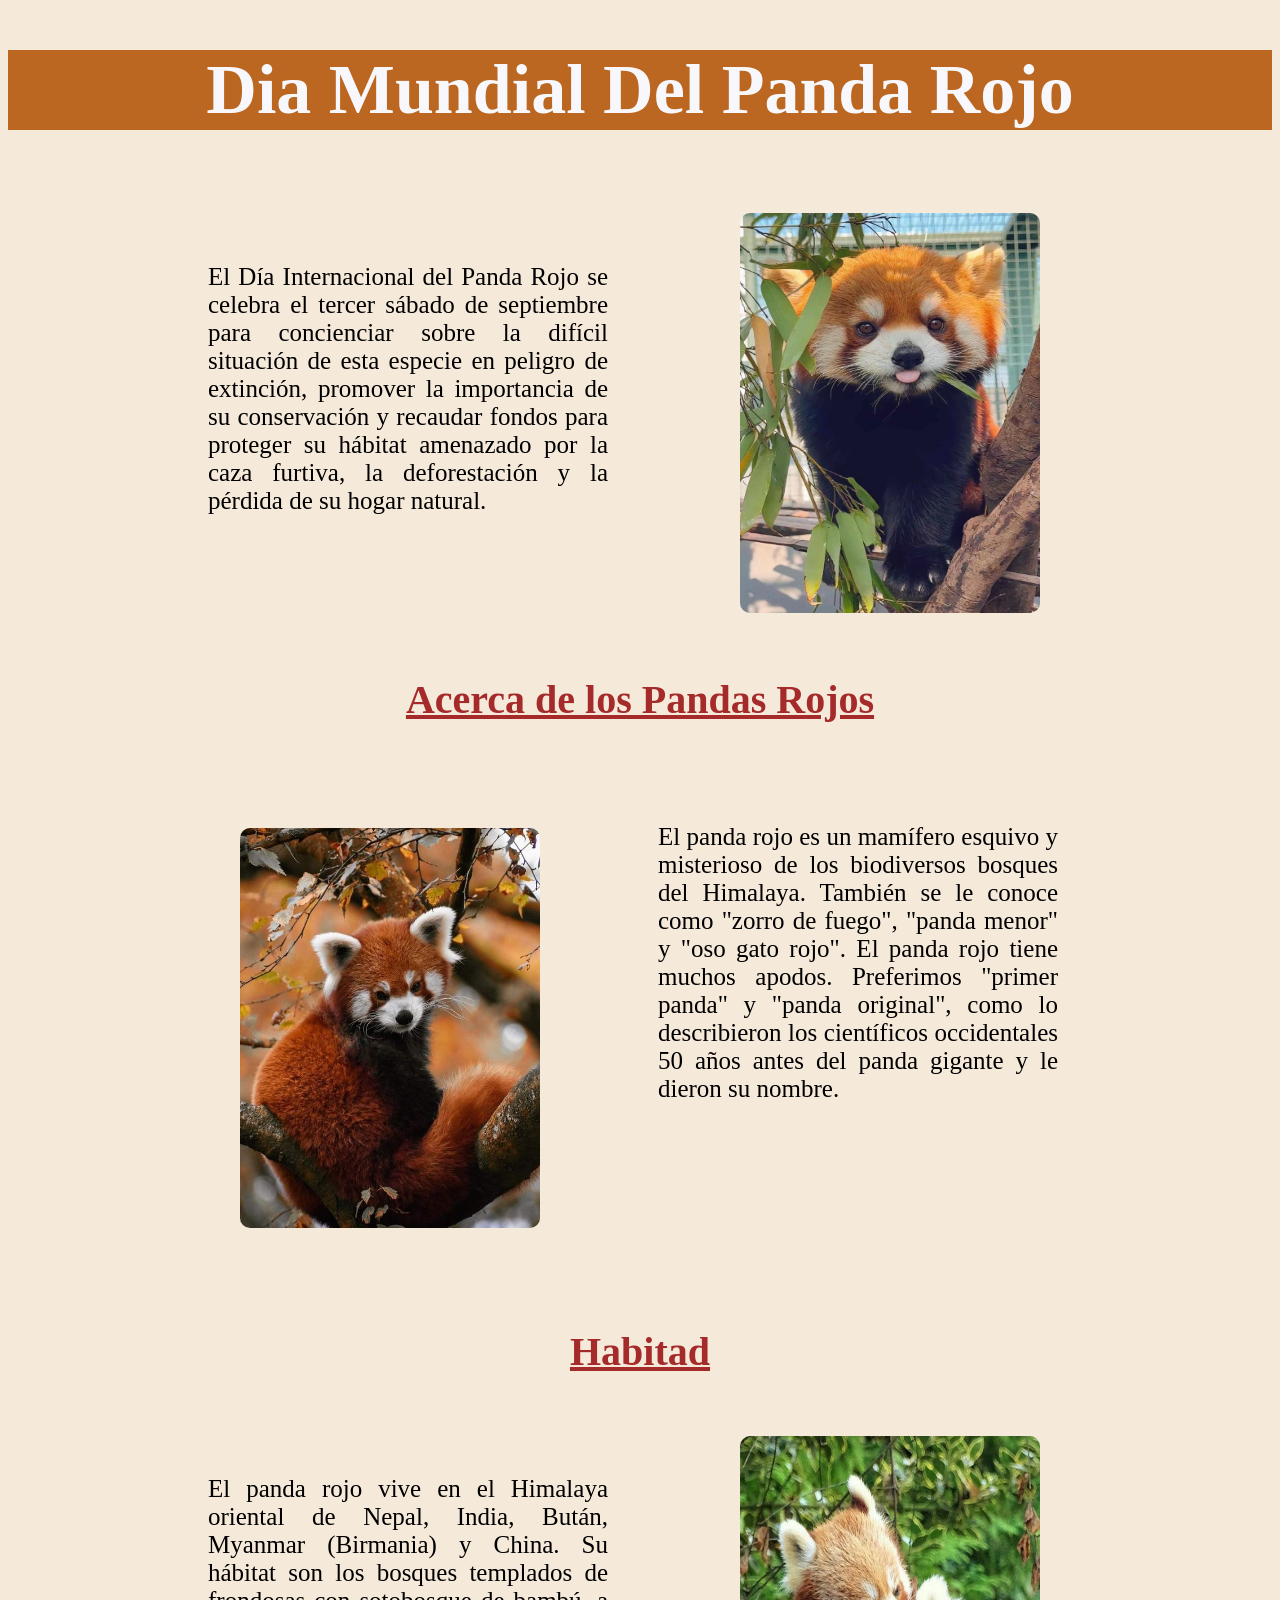
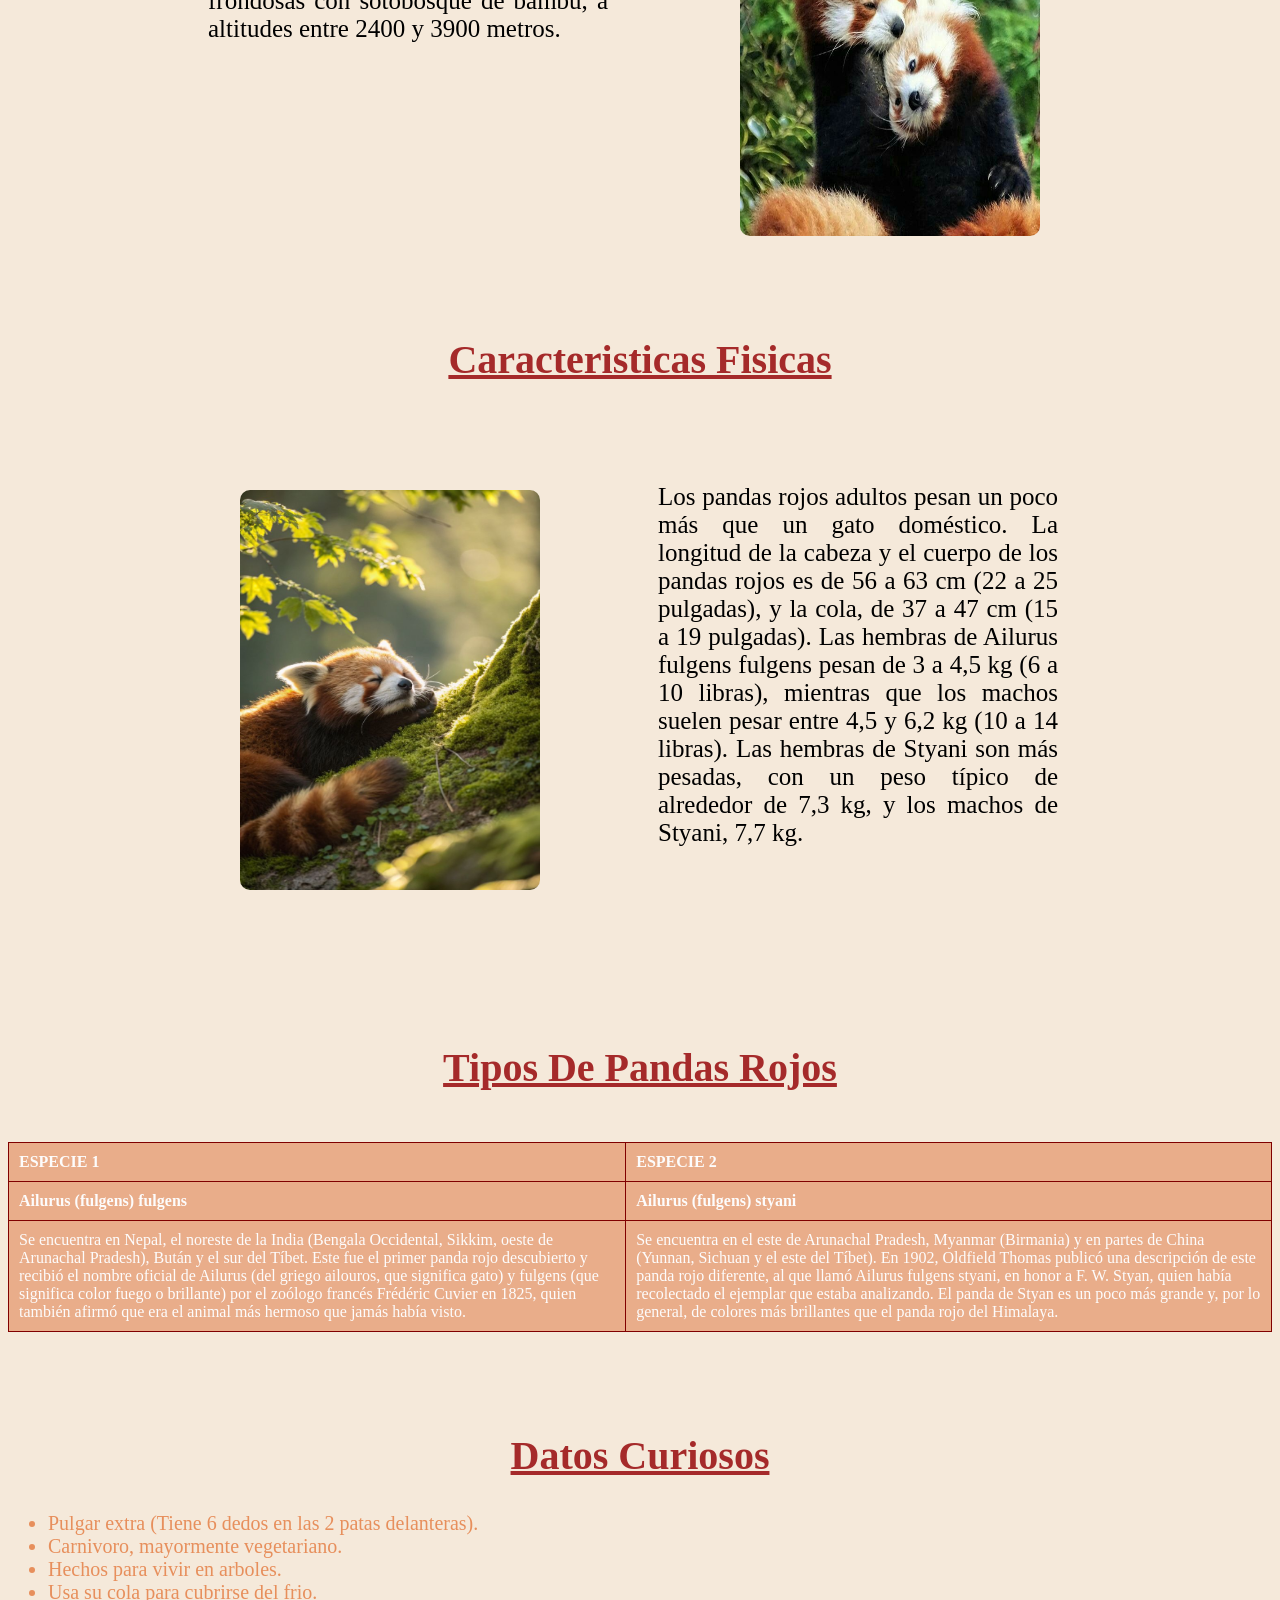
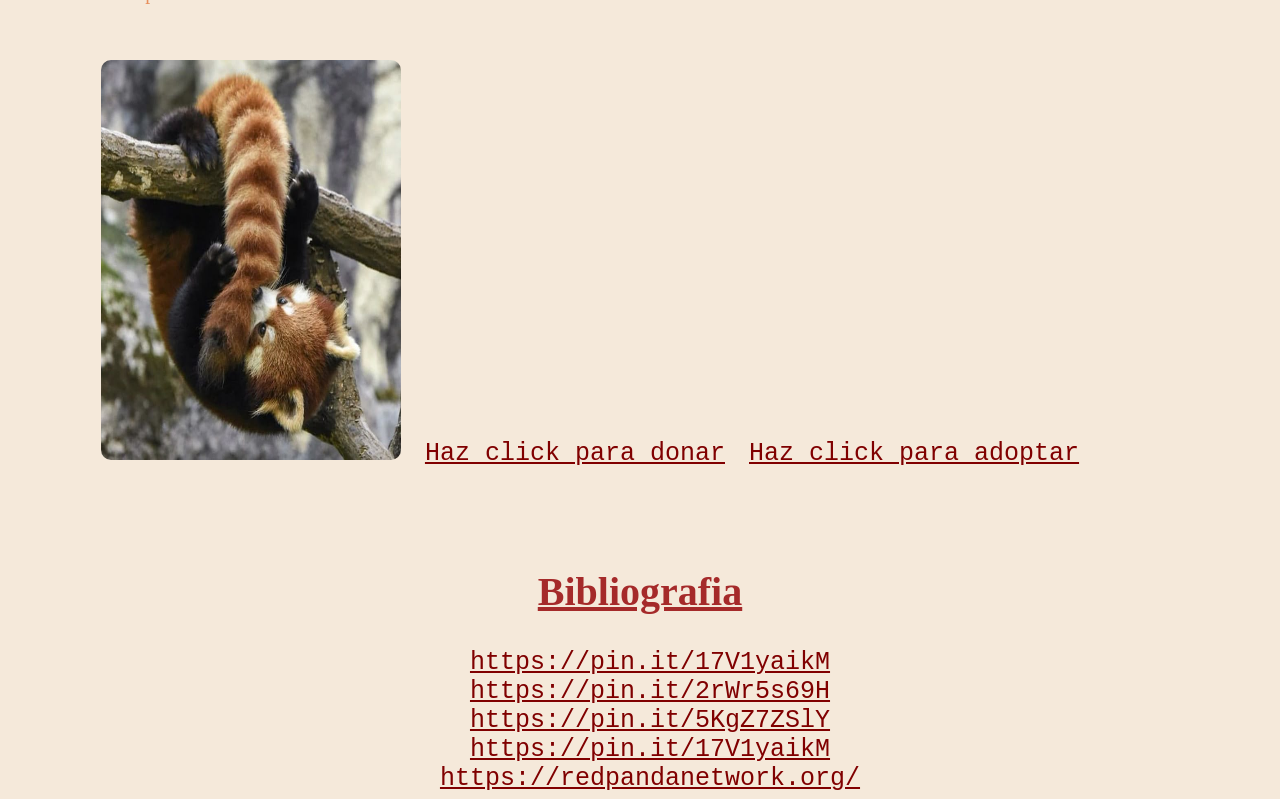
<file: index.html>
<html lang="en">

<head>
    <meta charset="UTF-8">
    <meta name="viewport" content="width=device-width, initial-scale=1.0">
    <title>RED PANDA</title>
    <link rel="stylesheet" href="css/style.css">
</head>

<body>
    <!--
   -ELIZABETH ENCISO VELAZQUEZ
   -ANDREA GALVAN GALLEGOS 
   -JOSE ISABEL GONZALEZ MACIAS
    -->
    <h1>Dia Mundial Del Panda Rojo</h1><!--titulo--->

    <!--Introduccion--->
    <br><br>
    <img id="img12" src="assets/12.jpeg" alt="panda rojo sacando lengua"> <!--img introduccion-->
    <p id="p1">El Día Internacional del Panda Rojo se celebra el tercer sábado de
        septiembre para concienciar sobre la difícil situación de esta especie en
        peligro de extinción, promover la importancia de su conservación y
        recaudar fondos para proteger su hábitat amenazado por la caza furtiva,
        la deforestación y la pérdida de su hogar natural.</p>
    <br>
    <br>

    <!---texto 1 otros nombres usuales-->
    <h2>Acerca de los Pandas Rojos</h2><!--subtitulo 1-->
    <p id="p2">El panda rojo es un mamífero esquivo y misterioso de los biodiversos bosques del Himalaya. También se le
        conoce como "zorro de fuego", "panda menor" y "oso gato rojo". El panda rojo tiene muchos apodos.
        Preferimos "primer panda" y "panda original", como lo describieron los científicos occidentales 50 años antes
        del panda gigante y le dieron su nombre.
    </p>
    <img id="img1" src="assets/pan1.jpeg" alt="panda en rama"><!--img de texto 1-->
    <br>

    <!---texto 2  habitad-->
    <h2>Habitad</h2><!--subtitulo 2-->
    <p id="p3">El panda rojo vive en el Himalaya oriental de Nepal, India, Bután,
        Myanmar (Birmania) y China. Su hábitat son los bosques
        templados de frondosas con sotobosque de bambú, a altitudes
        entre 2400 y 3900 metros.</p>
    <br>
    <img id="img11" src="assets/11.jpeg" alt="panda11avo"> <!--img de texto 2-->
    <br>

    <!--texto 3 longitud y caracteristicas-->
    <h2>Caracteristicas Fisicas</h2><!--subtitulo 3-->
    <p id="p4">Los pandas rojos adultos pesan un poco más que un gato
        doméstico. La longitud de la cabeza y el cuerpo de los pandas
        rojos es de 56 a 63 cm (22 a 25 pulgadas), y la cola, de 37 a 47 cm
        (15 a 19 pulgadas). Las hembras de Ailurus fulgens fulgens pesan
        de 3 a 4,5 kg (6 a 10 libras), mientras que los machos suelen pesar
        entre 4,5 y 6,2 kg (10 a 14 libras). Las hembras de Styani son más
        pesadas, con un peso típico de alrededor de 7,3 kg, y los machos
        de Styani, 7,7 kg.</p>
    <br>
    <img id="img10" src="assets/7.jpeg" alt="elDiez"> <!---img de texto 3-->
    <br>
    <br><br>
    <br>

    <!---tabla-->
    <h2>Tipos De Pandas Rojos</h2>
    <br>
    <table>
        <tr>
            <th>ESPECIE 1</th>
            <th>ESPECIE 2</th>
        </tr>
        <tr>
            <th>Ailurus (fulgens) fulgens</th>
            <th>Ailurus (fulgens) styani</th>
        </tr>

        <tr>
            <td>Se encuentra en Nepal, el noreste de la India (Bengala
                Occidental, Sikkim, oeste de Arunachal Pradesh), Bután y el sur
                del Tíbet. Este fue el primer panda rojo descubierto y recibió el
                nombre oficial de Ailurus (del griego ailouros, que significa gato)
                y fulgens (que significa color fuego o brillante) por el zoólogo
                francés Frédéric Cuvier en 1825, quien también afirmó que era el
                animal más hermoso que jamás había visto.</td>
            <td>Se encuentra en el este de Arunachal Pradesh, Myanmar
                (Birmania) y en partes de China (Yunnan, Sichuan y el este del
                Tíbet). En 1902, Oldfield Thomas publicó una descripción de este
                panda rojo diferente, al que llamó Ailurus fulgens styani, en
                honor a F. W. Styan, quien había recolectado el ejemplar que
                estaba analizando. El panda de Styan es un poco más grande y,
                por lo general, de colores más brillantes que el panda rojo del
                Himalaya.</td>
        </tr>
    </table>
    <!--- termina tabla-->

    <h2>Datos Curiosos</h2>
    <!---inicia lista-->
    <ul>
        <li>Pulgar extra (Tiene 6 dedos en las 2 patas delanteras).</li>
        <li>Carnivoro, mayormente vegetariano.</li>
        <li>Hechos para vivir en arboles.</li>
        <li>Usa su cola para cubrirse del frio.</li>
    </ul>
    <!---termina lista-->
    <br>
    <br>

    <img id="img4" src="assets/4.jpeg" alt="pandita"><!---img de URL-->
    <!---URLS-->
    <a href="https://redpandanetwork.org/donate">Haz click para donar</a>
    <a href="https://redpandanetwork.org/adopt">Haz click para adoptar</a>
    <!-- Fin -->

    <!--BIBLIOGRAFIA-->
    <h2>Bibliografia</h2>
    <a href="https://pin.it/17V1yaikM">https://pin.it/17V1yaikM</a>
    <br>
    <a href="https://pin.it/2rWr5s69H">https://pin.it/2rWr5s69H</a>
    <br>
    <a href="https://pin.it/5KgZ7ZSlY">https://pin.it/5KgZ7ZSlY</a>
    <br>
    <a href="https://pin.it/17V1yaikM">https://pin.it/17V1yaikM</a>
    <br>
    <a href="https://redpandanetwork.org/">https://redpandanetwork.org/</a>





</body>

</html>
</file>
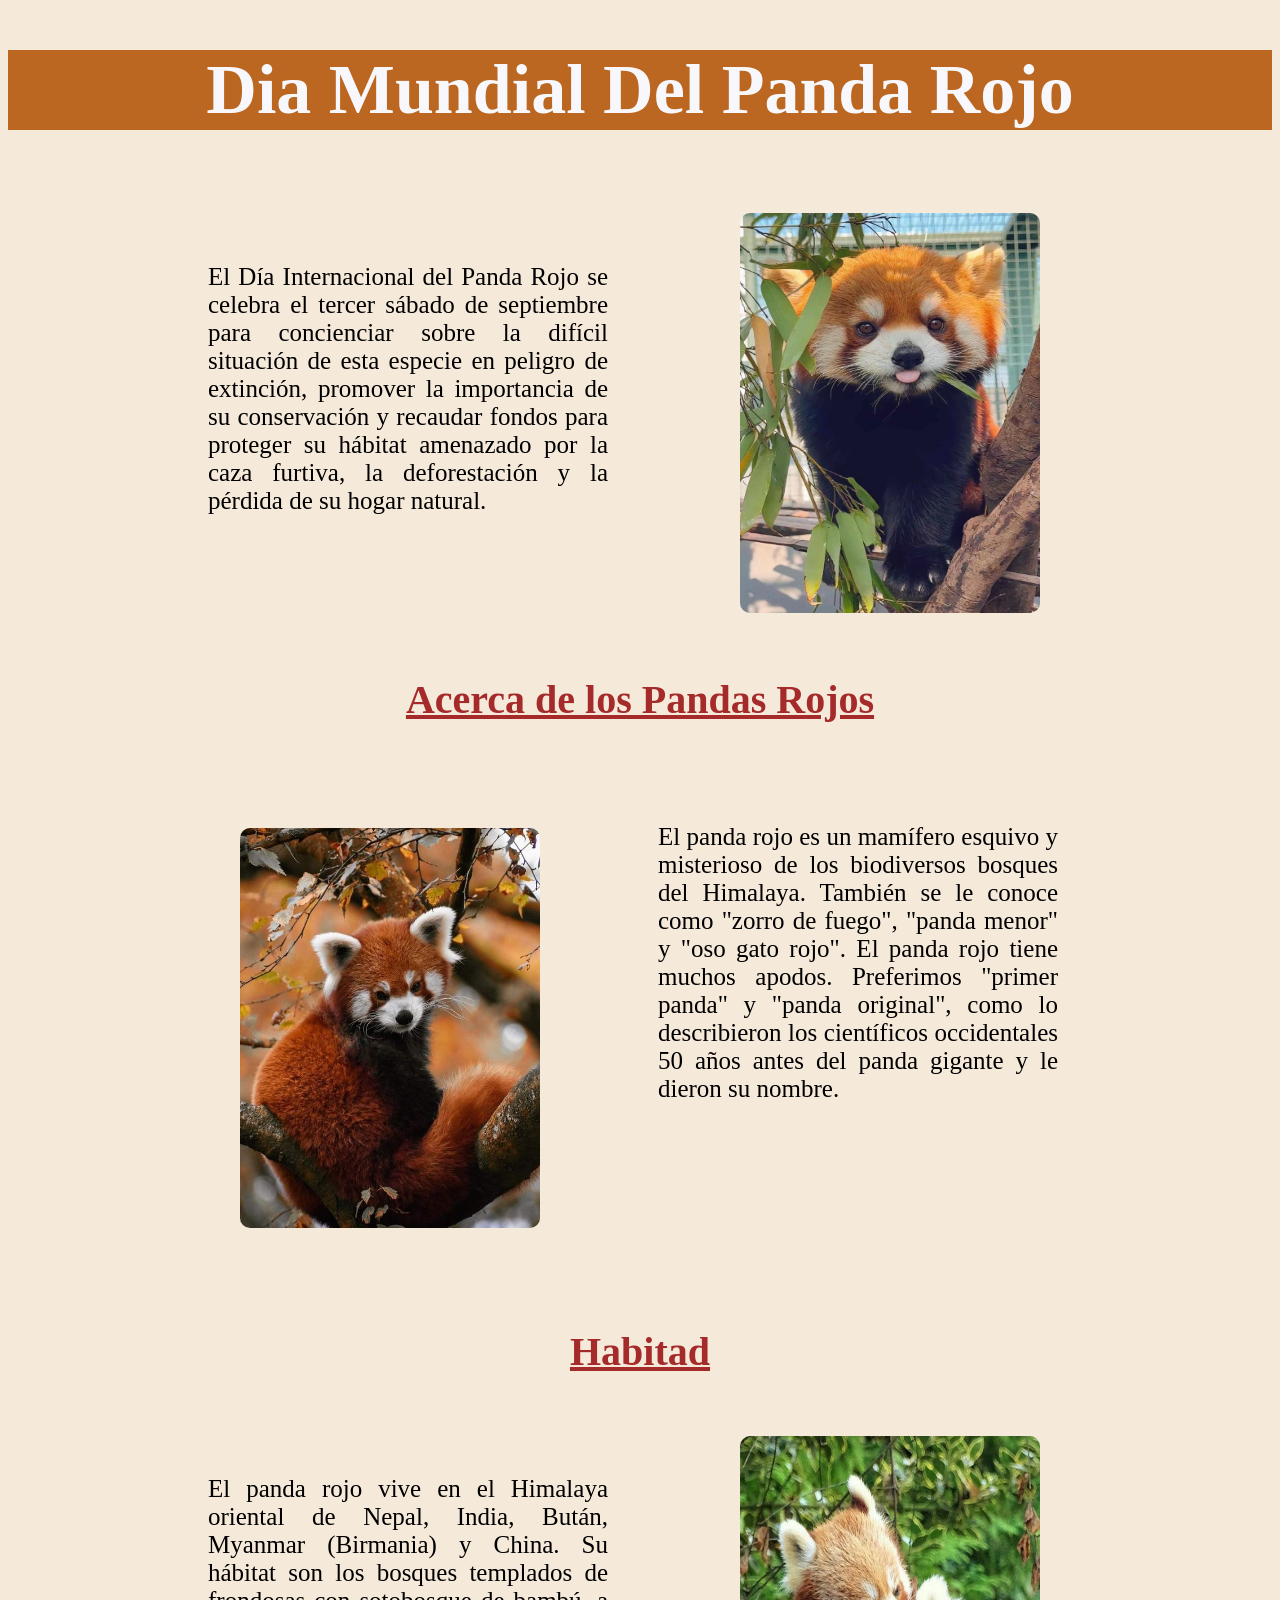
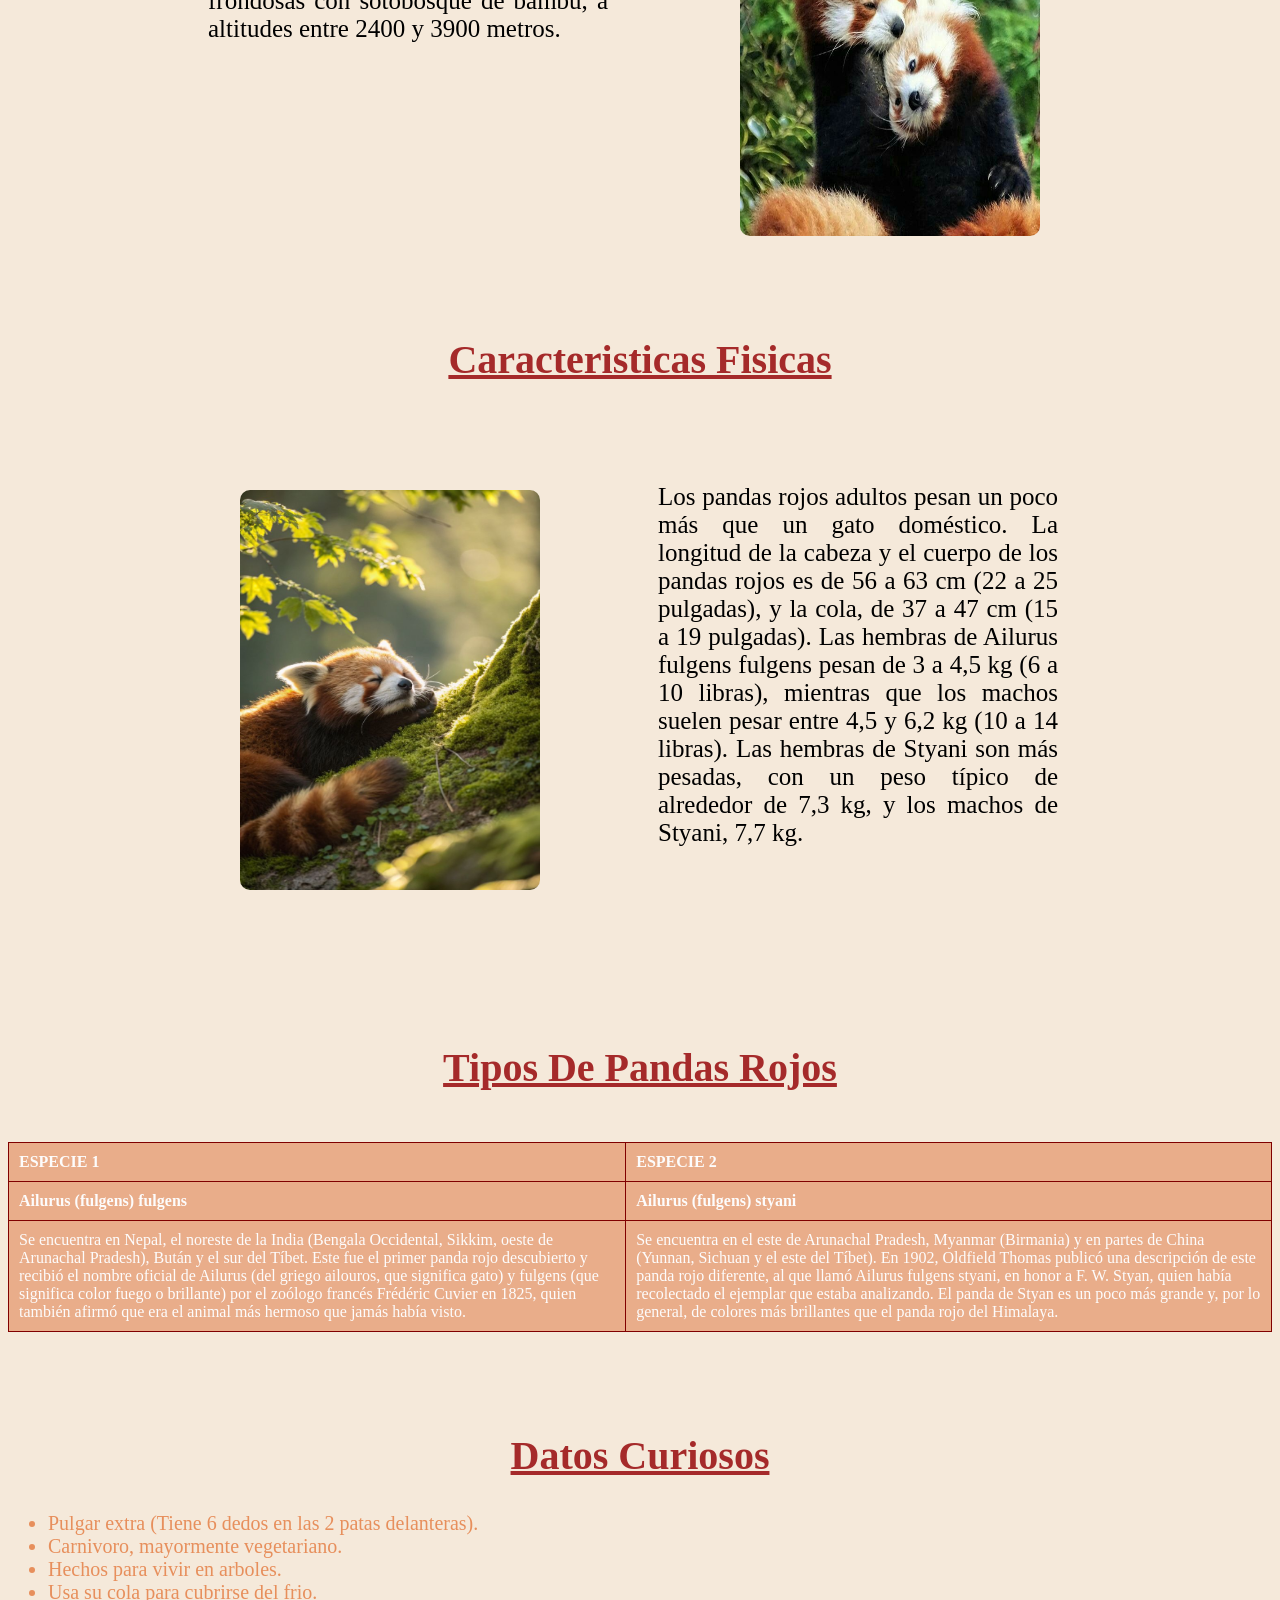
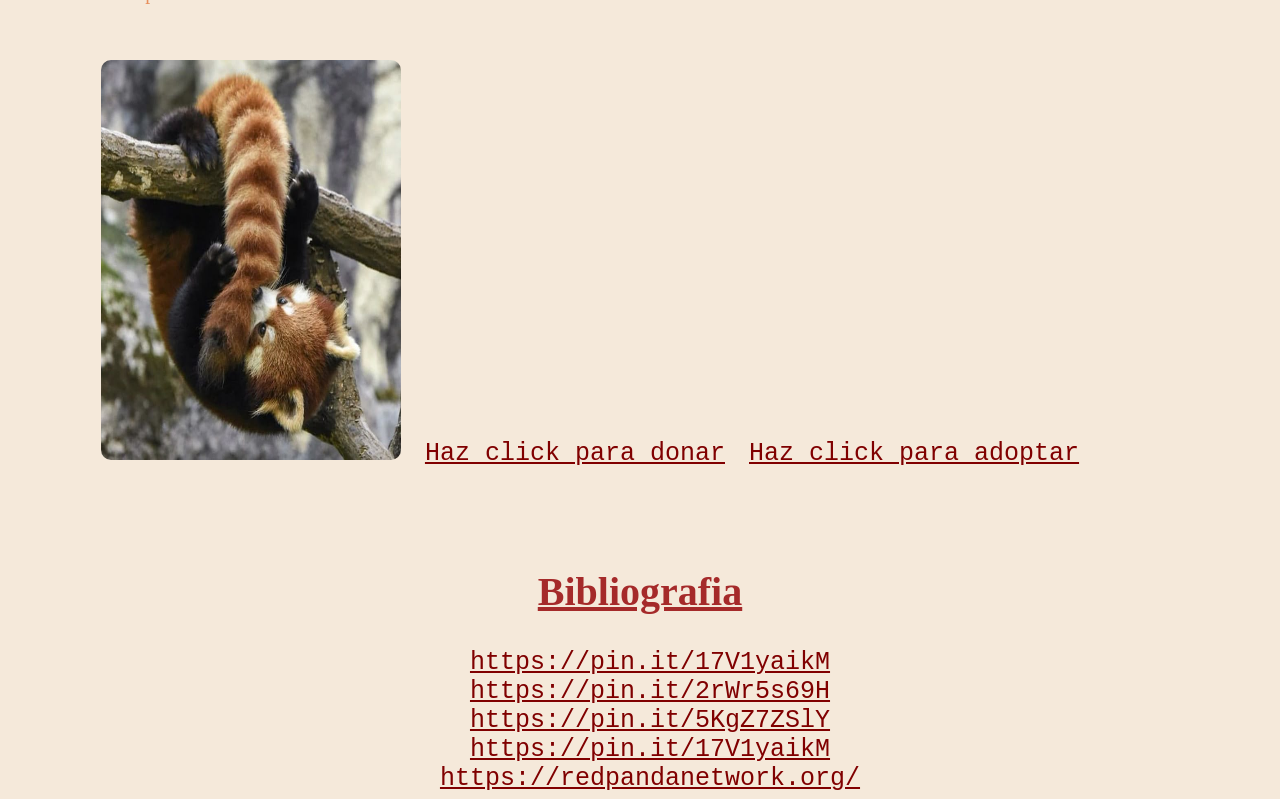
<file: webPanda.html>
<html lang="en">

<head>
    <meta charset="UTF-8">
    <meta name="viewport" content="width=device-width, initial-scale=1.0">
    <title>RED PANDA</title>
    <link rel="stylesheet" href="css/style.css">
</head>

<body>
    <!--
   -ELIZABETH ENCISO VELAZQUEZ
   -ANDREA GALVAN GALLEGOS 
   -JOSE ISABEL GONZALEZ MACIAS
    -->
    <h1>Dia Mundial Del Panda Rojo</h1><!--titulo--->

    <!--Introduccion--->
    <br><br>
    <img id="img12" src="assets/12.jpeg" alt="panda rojo sacando lengua"> <!--img introduccion-->
    <p id="p1">El Día Internacional del Panda Rojo se celebra el tercer sábado de
        septiembre para concienciar sobre la difícil situación de esta especie en
        peligro de extinción, promover la importancia de su conservación y
        recaudar fondos para proteger su hábitat amenazado por la caza furtiva,
        la deforestación y la pérdida de su hogar natural.</p>
    <br>
    <br>

    <!---texto 1 otros nombres usuales-->
    <h2>Acerca de los Pandas Rojos</h2><!--subtitulo 1-->
    <p id="p2">El panda rojo es un mamífero esquivo y misterioso de los biodiversos bosques del Himalaya. También se le
        conoce como "zorro de fuego", "panda menor" y "oso gato rojo". El panda rojo tiene muchos apodos.
        Preferimos "primer panda" y "panda original", como lo describieron los científicos occidentales 50 años antes
        del panda gigante y le dieron su nombre.
    </p>
    <img id="img1" src="assets/pan1.jpeg" alt="panda en rama"><!--img de texto 1-->
    <br>

    <!---texto 2  habitad-->
    <h2>Habitad</h2><!--subtitulo 2-->
    <p id="p3">El panda rojo vive en el Himalaya oriental de Nepal, India, Bután,
        Myanmar (Birmania) y China. Su hábitat son los bosques
        templados de frondosas con sotobosque de bambú, a altitudes
        entre 2400 y 3900 metros.</p>
    <br>
    <img id="img11" src="assets/11.jpeg" alt="panda11avo"> <!--img de texto 2-->
    <br>

    <!--texto 3 longitud y caracteristicas-->
    <h2>Caracteristicas Fisicas</h2><!--subtitulo 3-->
    <p id="p4">Los pandas rojos adultos pesan un poco más que un gato
        doméstico. La longitud de la cabeza y el cuerpo de los pandas
        rojos es de 56 a 63 cm (22 a 25 pulgadas), y la cola, de 37 a 47 cm
        (15 a 19 pulgadas). Las hembras de Ailurus fulgens fulgens pesan
        de 3 a 4,5 kg (6 a 10 libras), mientras que los machos suelen pesar
        entre 4,5 y 6,2 kg (10 a 14 libras). Las hembras de Styani son más
        pesadas, con un peso típico de alrededor de 7,3 kg, y los machos
        de Styani, 7,7 kg.</p>
    <br>
    <img id="img10" src="assets/7.jpeg" alt="elDiez"> <!---img de texto 3-->
    <br>
    <br><br>
    <br>

    <!---tabla-->
    <h2>Tipos De Pandas Rojos</h2>
    <br>
    <table>
        <tr>
            <th>ESPECIE 1</th>
            <th>ESPECIE 2</th>
        </tr>
        <tr>
            <th>Ailurus (fulgens) fulgens</th>
            <th>Ailurus (fulgens) styani</th>
        </tr>

        <tr>
            <td>Se encuentra en Nepal, el noreste de la India (Bengala
                Occidental, Sikkim, oeste de Arunachal Pradesh), Bután y el sur
                del Tíbet. Este fue el primer panda rojo descubierto y recibió el
                nombre oficial de Ailurus (del griego ailouros, que significa gato)
                y fulgens (que significa color fuego o brillante) por el zoólogo
                francés Frédéric Cuvier en 1825, quien también afirmó que era el
                animal más hermoso que jamás había visto.</td>
            <td>Se encuentra en el este de Arunachal Pradesh, Myanmar
                (Birmania) y en partes de China (Yunnan, Sichuan y el este del
                Tíbet). En 1902, Oldfield Thomas publicó una descripción de este
                panda rojo diferente, al que llamó Ailurus fulgens styani, en
                honor a F. W. Styan, quien había recolectado el ejemplar que
                estaba analizando. El panda de Styan es un poco más grande y,
                por lo general, de colores más brillantes que el panda rojo del
                Himalaya.</td>
        </tr>
    </table>
    <!--- termina tabla-->

    <h2>Datos Curiosos</h2>
    <!---inicia lista-->
    <ul>
        <li>Pulgar extra (Tiene 6 dedos en las 2 patas delanteras).</li>
        <li>Carnivoro, mayormente vegetariano.</li>
        <li>Hechos para vivir en arboles.</li>
        <li>Usa su cola para cubrirse del frio.</li>
    </ul>
    <!---termina lista-->
    <br>
    <br>

    <img id="img4" src="assets/4.jpeg" alt="pandita"><!---img de URL-->
    <!---URLS-->
    <a href="https://redpandanetwork.org/donate">Haz click para donar</a>
    <a href="https://redpandanetwork.org/adopt">Haz click para adoptar</a>
    <!-- Fin -->

    <!--BIBLIOGRAFIA-->
    <h2>Bibliografia</h2>
    <a href="https://pin.it/17V1yaikM">https://pin.it/17V1yaikM</a>
    <br>
    <a href="https://pin.it/2rWr5s69H">https://pin.it/2rWr5s69H</a>
    <br>
    <a href="https://pin.it/5KgZ7ZSlY">https://pin.it/5KgZ7ZSlY</a>
    <br>
    <a href="https://pin.it/17V1yaikM">https://pin.it/17V1yaikM</a>
    <br>
    <a href="https://redpandanetwork.org/">https://redpandanetwork.org/</a>





</body>

</html>
</file>
<file: css/style.css>
body{
    text-align: center;
    background-color: rgb(245, 233, 218);
}
#p1{
text-align: justify;
font-family: 'Times New Roman', Times, serif;
width: 400px;
margin-top: -350px;
font-size: 25px;
margin-left: 200px;
}
#img12{
    width: 300px;
    height: 400px;
    margin-left: 500px;
    border-radius: 10px;
}
h1{
    margin-top: 50px;
    font-family:cursive;
    font-size: 70px;
    color: rgb(248, 248, 252);
    background-color: rgb(187, 102, 33);
}
h2{
    margin-top: 100px;
    font-size: 40px;
    color: brown;
    font-family: 'Times New Roman', Times, serif;
    text-decoration-line: underline;
}
#p2{
text-align: justify;
font-family: 'Times New Roman', Times, serif;
width: 400px;
margin-top: 100px;
font-size: 25px;
margin-left: 650px;
}
#img1{
    width: 300px;
    height: 400px;
    margin-left: -500px;
    border-radius: 10px;
    margin-top: -300px;
}
#p3{
text-align: justify;
font-family: 'Times New Roman', Times, serif;
width: 400px;
margin-top: 100px;
font-size: 25px;
margin-left: 200px;
}

#img11{
 width: 300px;
    height: 400px;
    margin-left: 500px;
    border-radius: 10px;
margin-top: -250px;
}

#p4{
text-align: justify;
font-family: 'Times New Roman', Times, serif;
width: 400px;
margin-top: 100px;
font-size: 25px;
margin-left: 650px;
}
#img10{
    width: 300px;
    height: 400px;
    margin-left: -500px;
    border-radius: 10px;
    margin-top: -400px;
}



table {
  background-color: #e9ad8a;
  color: rgb(253, 252, 252);
  border-collapse: collapse;
}
th, td, tr{
    border: 1px solid maroon;
    padding: 10px;
    text-align: left;
}
ul{
    text-align: left;
    font-family: 'Times New Roman', Times, serif;
    font-size: 20px;
    color: #e78f5c;
}
a{
    font-family: monospace;
    font-size: 25px;
    color: maroon;
    margin-top: 40px;
    margin-left: 20px ;
}
#img4{
    width: 300px;
    height: 400px;
    margin-left: -100px;
    border-radius: 10px;
    margin-top: 0px;
}
</file>
